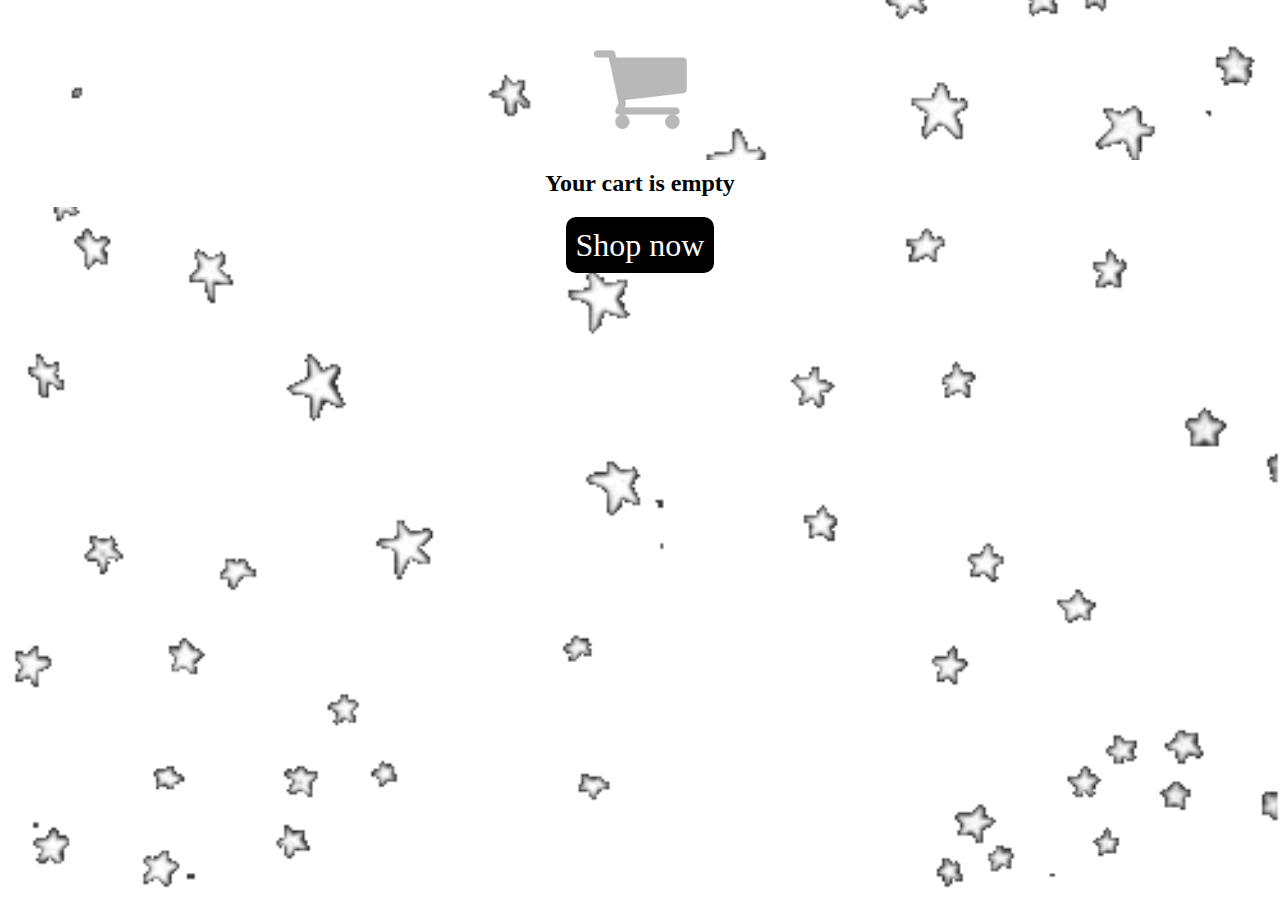
<file: Assignment1_S10242805/Cart.html>
<link href="Cart.css" rel="stylesheet" type="text/css" />
<body>
    <div>
        <img class = "Cart" width="100" height="100" src="Images/MainCart.png"> 
        <h2 class ="cart_text">Your cart is empty</h2>
        <div class ="shop">
            <a class= "cart_button"href="index.html">Shop now</a>
        </div>
    </div>

</body>
</file>
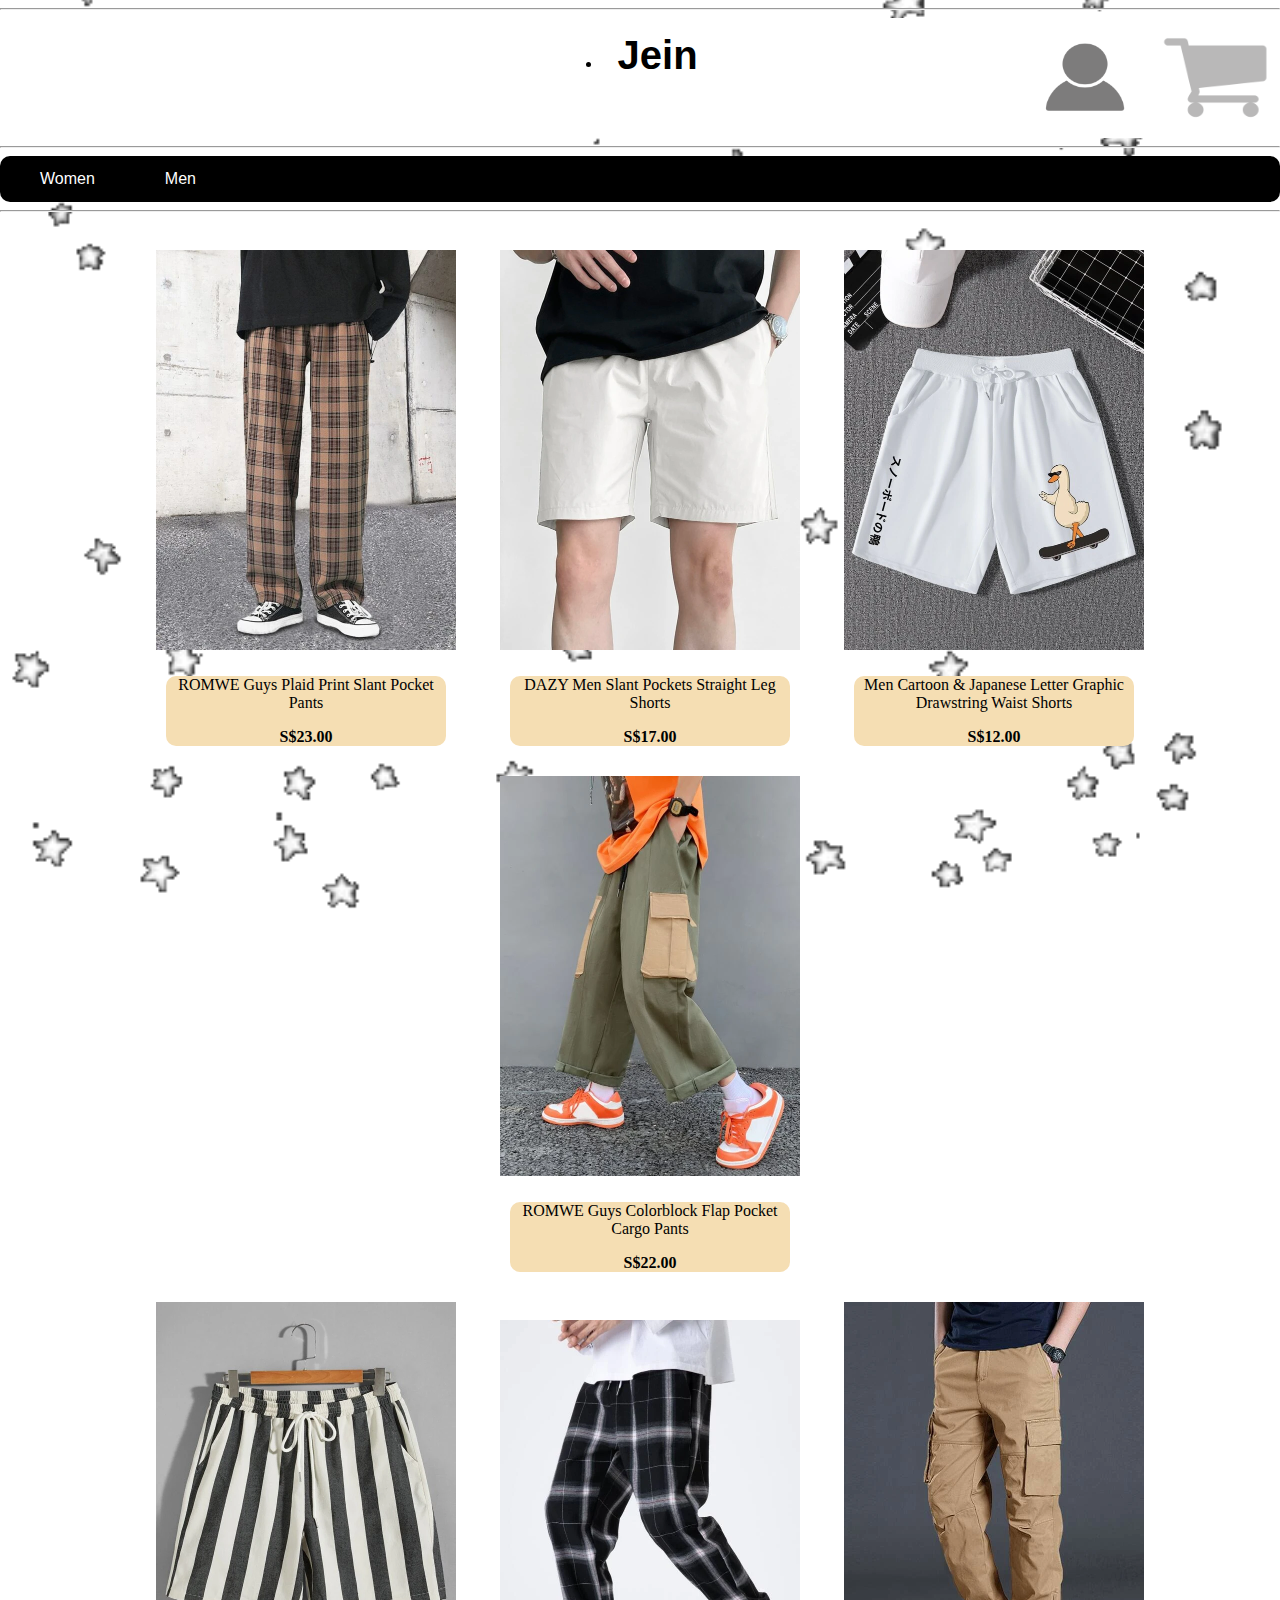
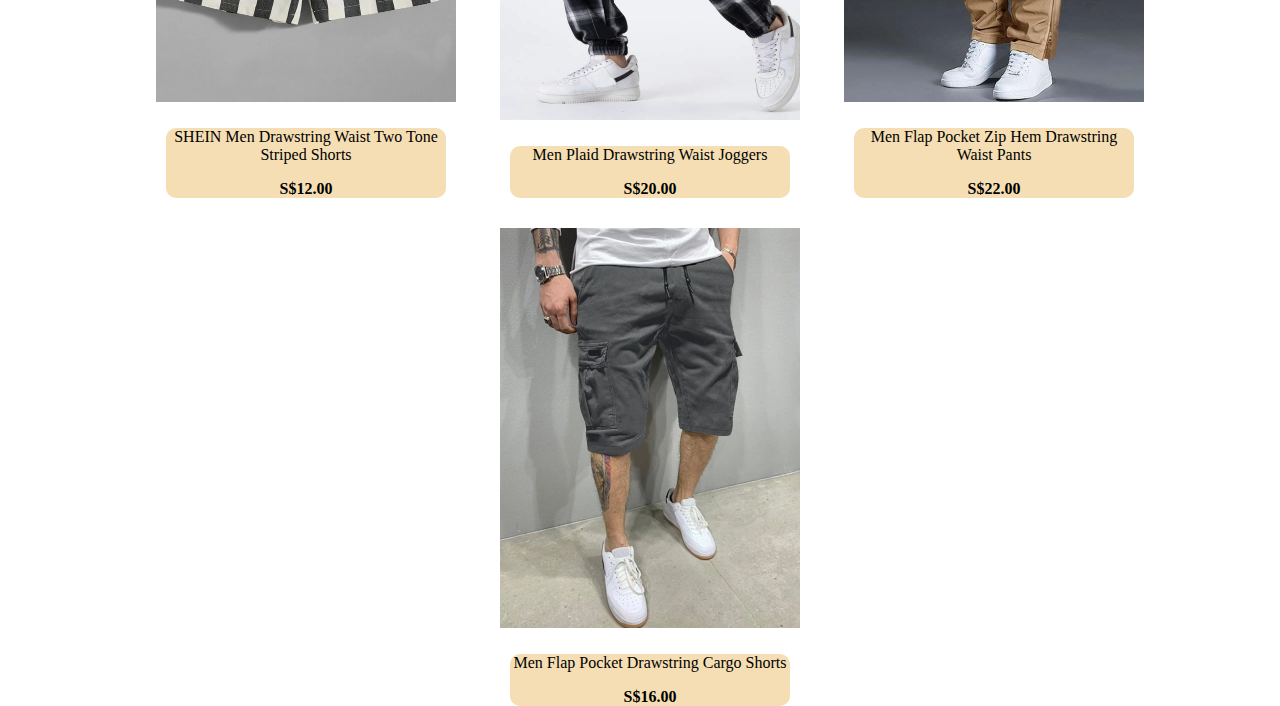
<file: Assignment1_S10242805/Men/Men_Bottom.html>
<!DOCTYPE html>
<html>
<head>
    <link href="../Normalize.css" rel="stylesheet" type="text/css" />
    <link href="../Background.css" rel="stylesheet" type="text/css" />
    <link href="Men.css" rel="stylesheet" type="text/css" />
    <link href="../Navigation/Men_nav.css" rel="stylesheet" type="text/css" />
    <link href="../Navigation/Women_nav.css" rel="stylesheet" type="text/css" />
    
</head>
<body>
<!--top navigation bar-->
<div>
    <hr>
    <div class = "topnavigation_background">
      <div class="jeinWords">
        <li><b class="navigation_bar1" href="#Jein">Jein</b></li>   
      </div>

      <div class="topnavigation_images">
        <img class = "Profile" width="100" height="100" src="../Images/Profile1.jpg">  
        <img class = "Cart" width="100" height="100" src="../Images/MainCart.png"> 
      </div>
    </div>
    <hr>


    <ul class="All_navigation" >
      <div class="women">
        <button class="women_button" onclick="myFunction()">Women</button>
        <div class="women-content" id="myDropdown">
          <a href="../Women/Women_Tops.html">Top</a>
          <a href="../Women/Women_Bottoms.html">Bottom</a>
        </div>
      </div>
      <div class="men">
        <button class="men_button" onclick="myFunction()">Men</button>
        <div class="men-content" id="myDropdown">
          <a href="../Men/Men_Tops.html">Top</a>
          <a href="../Men/Men_Bottom.html">Bottom</a>
        </div>
      </div>
    </ul>
    <hr>
</div>
<!--top navigation bar-->

<!--Images-->
<div>
    <div align="center">
            <div class="container">
                <img src="Men_Images/Men_Bottom1.0.jpg" alt="Avatar" class="image">
                <div class="overlay  overlayOne">
                  <img src="Men_Images/Men_Bottom1.1.jpg" alt="Avatar" class="image">
                  <a class="text" href="https://asia.shein.com/ROMWE-Guys-Plaid-Print-Slant-Pocket-Pants-p-11938530-cat-1978.html?lang=asia">Add to Cart</a>
                </div>
                <div class = "Men_text"> 
                  <p>ROMWE Guys Plaid Print Slant Pocket Pants</p>
                  <b>S$23.00</b>
                </div>
            </div>
  
            <div class="container">
                <img src="Men_Images/Men_Bottom2.0.jpg" alt="Avatar" class="image">
                <div class="overlay overlayTwo">
                    <img src="Men_Images/Men_Bottom2.1.jpg" alt="Avatar" class="image">
                    <a class="text" href="https://sg.shein.com/DAZY-Men-Slant-Pockets-Straight-Leg-Shorts-p-10782797-cat-1976.html?mallCode=1">Add to Cart</a>
                </div>
                <div class = "Men_text">
                  <p>DAZY Men Slant Pockets Straight Leg Shorts</p>
                  <b>S$17.00</b>
              </div>
            </div>
  
            <div class="container">
                <img src="Men_Images/Men_Bottom3.0.jpg" alt="Avatar" class="image">
                <div class="overlay overlayThree">
                    <img src="Men_Images/Men_Bottom3.1.jpg" alt="Avatar" class="image">
                    <a class="text" href="https://asia.shein.com/Men-Cartoon-&-Japanese-Letter-Graphic-Drawstring-Waist-Shorts-p-10690472-cat-1974.html">Add to Cart</a>
                </div>
                <div class = "Men_text">
                  <p>Men Cartoon & Japanese Letter Graphic Drawstring Waist Shorts</p>
                  <b>S$12.00</b>
                </div>
            </div>
  
              <div class="container">
                <img src="Men_Images/Men_Bottom4.0.jpg" alt="Avatar" class="image">
                <div class="overlay overlayFour">
                    <img src="Men_Images/Men_Bottom4.1.jpg" alt="Avatar" class="image">
                    <a class="text" href="https://sg.shein.com/ROMWE-Guys-Colorblock-Flap-Pocket-Cargo-Pants-p-12145015-cat-1978.html?src_identifier=fc%3DMen%60sc%3DBOTTOMS%60tc%3D0%60oc%3D0%60ps%3Dtab04navbar06%60jc%3Dreal_2045&src_module=topcat&src_tab_page_id=page_real_class1670093795269&mallCode=1&scici=navbar_MenHomePage~~tab04navbar06~~6~~real_2045~~~~0">Add to Cart</a>
                </div>
                <div class = "Men_text">
                  <p>ROMWE Guys Colorblock Flap Pocket Cargo Pants </p>
                  <b>S$22.00</b>
                </div>
              </div>
    </div>
  </div>
  <div>
    <div align="center" >
      <div>
        <div class="container">
          <img src="Men_Images/Men_Bottom5.0.jpg" alt="Avatar" class="image">
          <div class="overlay  overlayOne">
            <img src="Men_Images/Men_Bottom5.1.jpg" alt="Avatar" class="image">
            <a class="text" href="https://sg.shein.com/Men-Drawstring-Waist-Two-Tone-Striped-Shorts-p-2468712-cat-1976.html">Add to Cart</a>
          </div>
          <div class = "Men_text">
            <p>SHEIN Men Drawstring Waist Two Tone Striped Shorts</p>
            <b>S$12.00</b>
          </div>
        </div>
        <div class="container">
          <img src="Men_Images/Men_Bottom6.0.jpg" alt="Avatar" class="image">
          <div class="overlay  overlayTwo">
            <img src="Men_Images/Men_Bottom6.1.jpg" alt="Avatar" class="image">
            <a class="text" href="https://sg.shein.com/Men-Plaid-Drawstring-Waist-Joggers-p-3486198-cat-1978.html?src_identifier=fc%3DMen%60sc%3DBOTTOMS%60tc%3D0%60oc%3D0%60ps%3Dtab04navbar06%60jc%3Dreal_2045&src_module=topcat&src_tab_page_id=page_real_class1670093795269&mallCode=1&scici=navbar_MenHomePage~~tab04navbar06~~6~~real_2045~~~~0">Add to Cart</a>
          </div>
          <div class = "Men_text">
            <p>Men Plaid Drawstring Waist Joggers</p>
            <b>S$20.00</b>
          </div>
        </div>
        <div class="container">
          <img src="Men_Images/Men_Bottom7.0.jpg" alt="Avatar" class="image">
          <div class="overlay  overlayThree">
            <img src="Men_Images/Men_Bottom7.1.jpg" alt="Avatar" class="image">
            <a class="text" href="https://sg.shein.com/Men-Flap-Pocket-Zip-Hem-Drawstring-Waist-Pants-p-10722700-cat-1978.html?lang=en&ref=www&rep=dir&ret=sg">Add to Cart</a>
          </div>
          <div class = "Men_text">
            <p>Men Flap Pocket Zip Hem Drawstring Waist Pants</p>
            <b>S$22.00</b>
          </div>
        </div>
        <div class="container">
          <img src="Men_Images/Men_Bottom8.0.jpg" alt="Avatar" class="image">
          <div class="overlay overlayFour">
            <img src="Men_Images/Men_Bottom8.1.jpg" alt="Avatar" class="image">
            <a class="text" href="https://sg.shein.com/Men-Flap-Pockets-Drawstring-Cargo-Shorts-p-4261456-cat-1976.html?main_attr=27_112&mallCode=1">Add to Cart</a>
          </div>
          <div class = "Men_text">
            <p>Men Flap Pocket Drawstring Cargo Shorts</p>
            <b>S$16.00</b>
          </div>
        </div>
      </div>
    </div>
  </div>
<!--Images-->

</body>
</html>
</file>
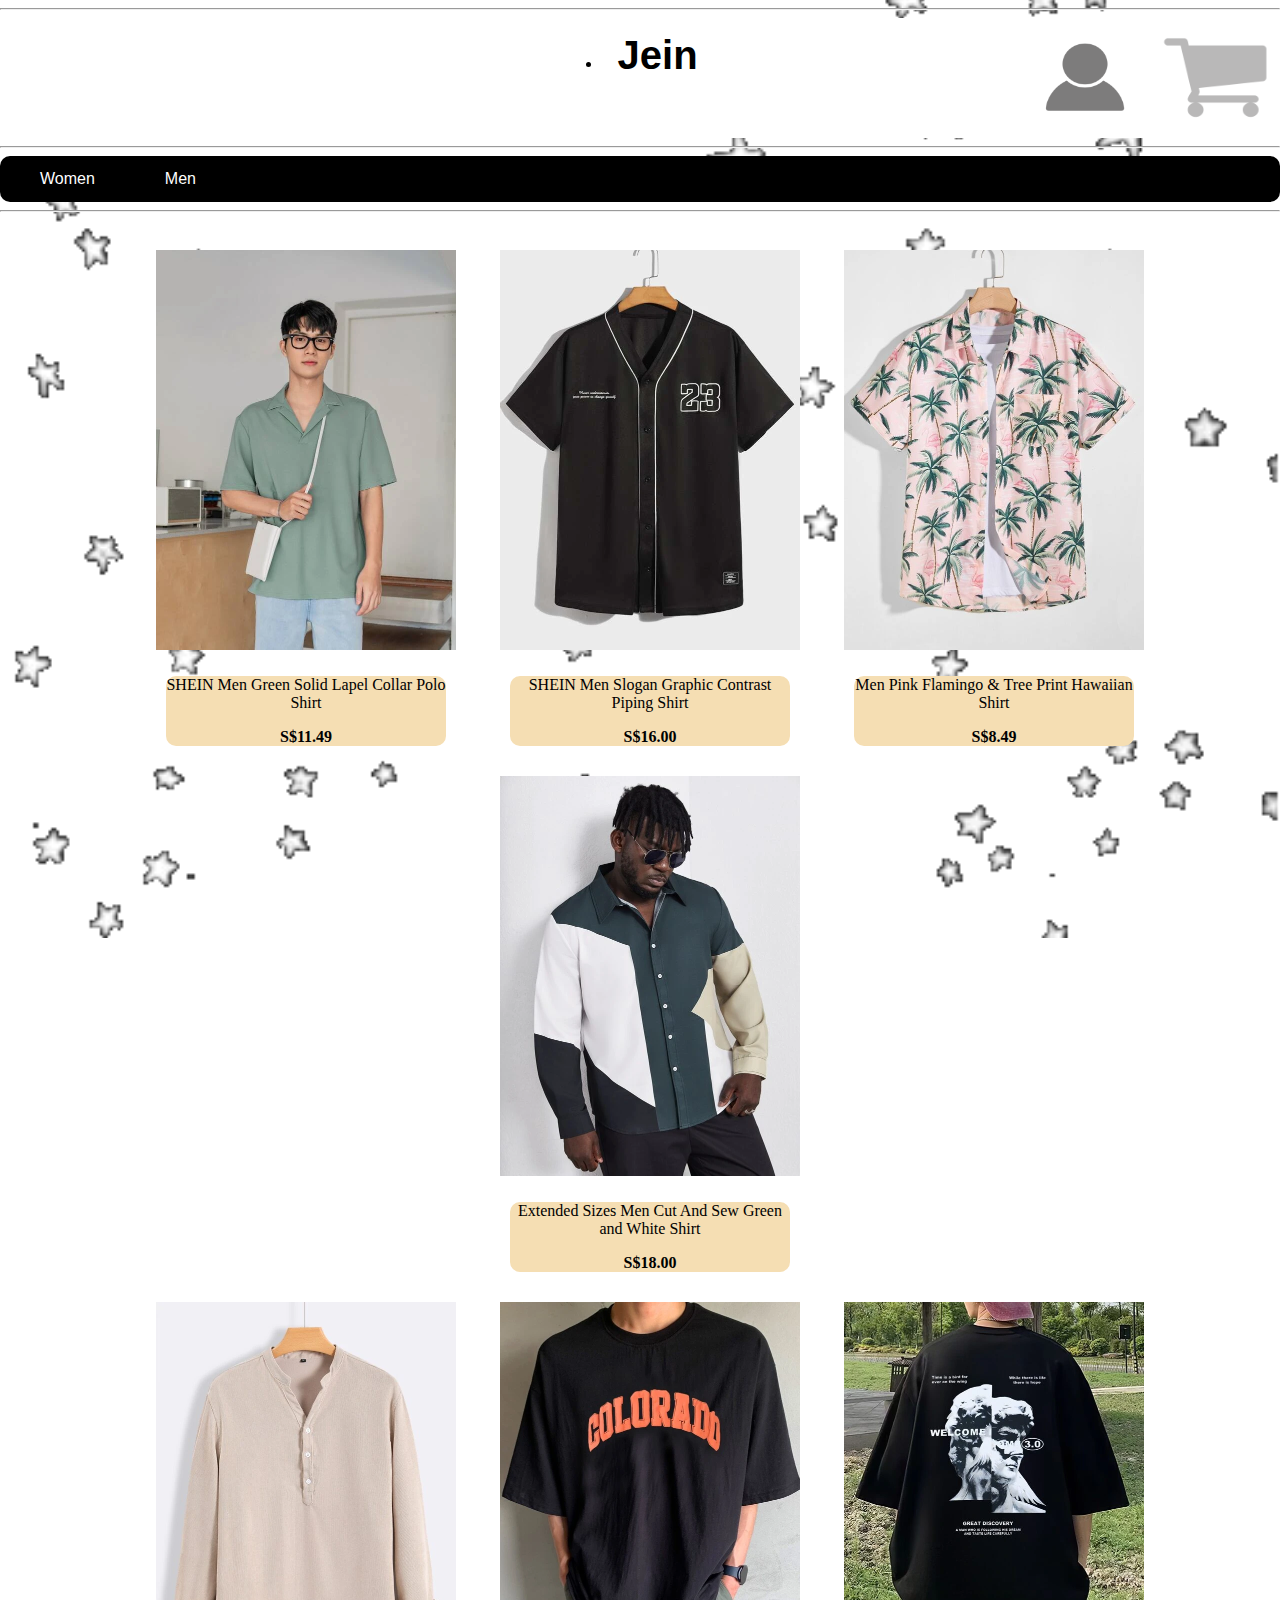
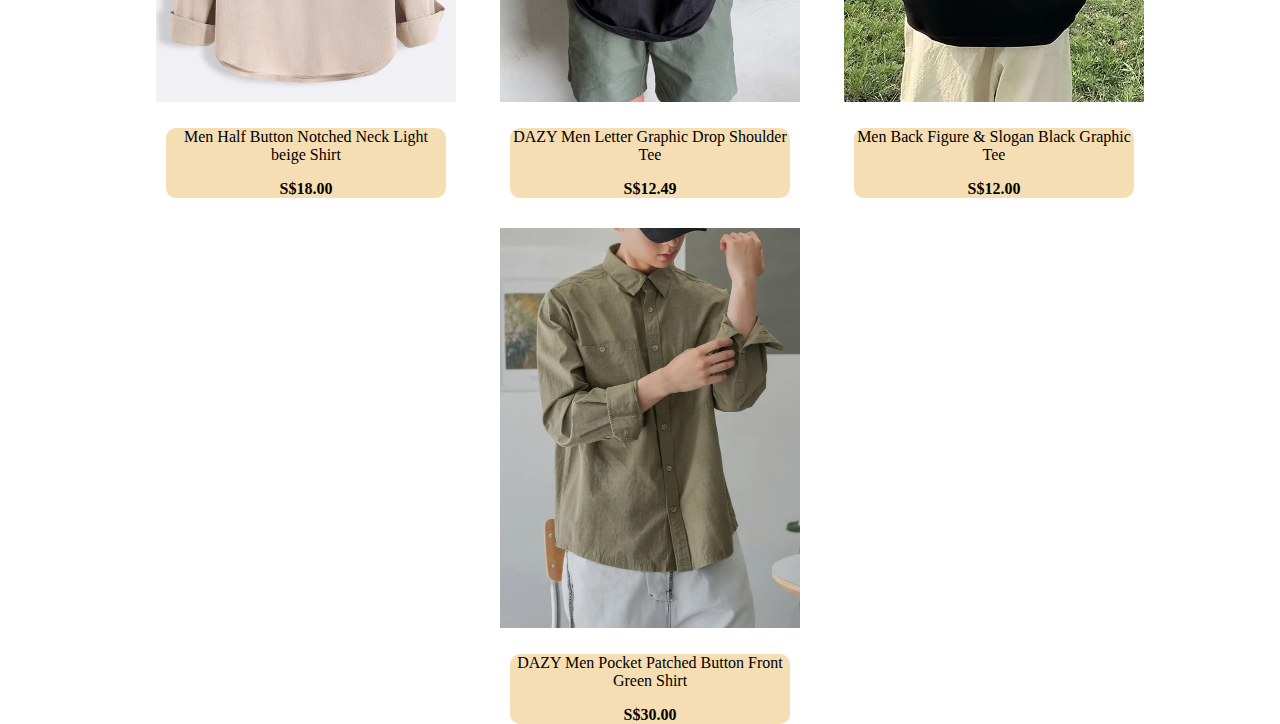
<file: Assignment1_S10242805/Men/Men_Tops.html>
<!DOCTYPE html>
<html>
<head>
    <link href="../Normalize.css" rel="stylesheet" type="text/css" />
    <link href="../Background.css" rel="stylesheet" type="text/css" />
    <link href="Men.css" rel="stylesheet" type="text/css" />
    <link href="../Navigation/Men_nav.css" rel="stylesheet" type="text/css" />
    <link href="../Navigation/Women_nav.css" rel="stylesheet" type="text/css" />
    

</head>
<body>
<!--top navigation bar-->
    <div>
        <hr>
        <div class = "topnavigation_background">
          <div class="jeinWords">
            <li><b class="navigation_bar1" href="#Jein">Jein</b></li>   
          </div>
    
          <div class="topnavigation_images">
            <img class = "Profile" width="100" height="100" src="../Images/Profile1.jpg">  
            <img class = "Cart" width="100" height="100" src="../Images/MainCart.png"> 
          </div>
        </div>
        <hr>
    
    
        <ul class="All_navigation" >
          <div class="women">
            <button class="women_button" onclick="myFunction()">Women</button>
            <div class="women-content" id="myDropdown">
              <a href="../Women/Women_Tops.html">Top</a>
              <a href="../Women/Women_Bottoms.html">Bottom</a>
            </div>
          </div>
          <div class="men">
            <button class="men_button" onclick="myFunction()">Men</button>
            <div class="men-content" id="myDropdown">
              <a href="../Men/Men_Tops.html">Top</a>
              <a href="../Men/Men_Bottom.html">Bottom</a>
            </div>
          </div>
        </ul>
        <hr>
    </div>
<!--top navigation bar-->

<!--Images-->
<div>
    <div align="center">
            <div class="container">
                <img src="Men_Images/Men_Top1.0.jpg" alt="Avatar" class="image">
                <div class="overlay  overlayOne">
                  <img src="Men_Images/Men_Top1.1.jpg" alt="Avatar" class="image">
                  <a class="text" href="https://sg.shein.com/SHEIN-Men-Solid-Lapel-Collar-Polo-Shirt-p-10127852-cat-1981.html?src_identifier=fc%3DMen%60sc%3DTOPS%60tc%3D0%60oc%3D0%60ps%3Dtab04navbar05%60jc%3Dreal_1970&src_module=topcat&src_tab_page_id=page_real_class1670063388594&mallCode=1&scici=navbar_MenHomePage~~tab04navbar05~~5~~real_1970~~~~0">Add to Cart</a>
                  <a class="popup" href="Men/Men_Top1.html">...</a>
                </div>
                <div class = "Men_text">
                  <p>SHEIN Men Green Solid Lapel Collar Polo Shirt</p>
                  <b>S$11.49</b>
                </div>
            </div>
  
            <div class="container">
                <img src="Men_Images/Men_Top2.0.jpg" alt="Avatar" class="image">
                <div class="overlay overlayTwo">
                    <img src="Men_Images/Men_Top2.1.jpg" alt="Avatar" class="image">
                    <a class="text" href="https://sg.shein.com/SHEIN-Men-Slogan-Graphic-Contrast-Piping-Shirt-p-10272930-cat-1979.html?src_identifier=fc%3DMen%60sc%3DTOPS%60tc%3D0%60oc%3D0%60ps%3Dtab04navbar05%60jc%3Dreal_1970&src_module=topcat&src_tab_page_id=page_real_class1670063388594&mallCode=1&scici=navbar_MenHomePage~~tab04navbar05~~5~~real_1970~~~~0">Add to Cart</a>
                </div>
                <div class = "Men_text">
                  <p>SHEIN Men Slogan Graphic Contrast Piping Shirt</p>
                  <b>S$16.00</b>
              </div>
            </div>
  
            <div class="container">
                <img src="Men_Images/Men_Top3.0.jpg" alt="Avatar" class="image">
                <div class="overlay overlayThree">
                    <img src="Men_Images/Men_Top3.1.jpg" alt="Avatar" class="image">
                    <a class="text" href="https://sg.shein.com/Men-Flamingo-Tree-Print-Hawaiian-Shirt-p-2322069-cat-1979.html?src_identifier=fc%3DMen%60sc%3DTOPS%60tc%3D0%60oc%3D0%60ps%3Dtab04navbar05%60jc%3Dreal_1970&src_module=topcat&src_tab_page_id=page_real_class1670063388594&mallCode=1&scici=navbar_MenHomePage~~tab04navbar05~~5~~real_1970~~~~0">Add to Cart</a>
                </div>
                <div class = "Men_text">
                  <p>Men Pink Flamingo & Tree Print Hawaiian Shirt    </p>
                  <b>S$8.49</b>
                </div>
            </div>
  
              <div class="container">
                <img src="Men_Images/Men_Top4.0.jpg" alt="Avatar" class="image">
                <div class="overlay overlayFour">
                    <img src="Men_Images/Men_Top4.1.jpg" alt="Avatar" class="image">
                    <a class="text" href="https://sg.shein.com/Extended-Sizes-Men-Cut-And-Sew-Shirt-p-12073568-cat-1979.html?src_identifier=fc%3DMen%60sc%3DTOPS%60tc%3D0%60oc%3D0%60ps%3Dtab04navbar05%60jc%3Dreal_1970&src_module=topcat&src_tab_page_id=page_real_class1670063388594&mallCode=1&scici=navbar_MenHomePage~~tab04navbar05~~5~~real_1970~~~~0">Add to Cart</a>
                </div>
                <div class = "Men_text">
                  <p>Extended Sizes Men Cut And Sew Green and White Shirt </p>
                  <b>S$18.00</b>
                </div>
              </div>
    </div>
  </div>
  <div>
    <div align="center" >
      <div>
        <div class="container">
          <img src="Men_Images/Men_Top5.0.jpg" alt="Avatar" class="image">
          <div class="overlay  overlayOne">
            <img src="Men_Images/Men_Top5.1.jpg" alt="Avatar" class="image">
            <a class="text" href="https://sg.shein.com/Men-Half-Button-Notched-Neck-Shirt-p-12008483-cat-1979.html?src_identifier=fc%3DMen%60sc%3DTOPS%60tc%3D0%60oc%3D0%60ps%3Dtab04navbar05%60jc%3Dreal_1970&src_module=topcat&src_tab_page_id=page_real_class1670063388594&mallCode=1&scici=navbar_MenHomePage~~tab04navbar05~~5~~real_1970~~~~0">Add to Cart</a>
          </div>
          <div class = "Men_text">
            <p>Men Half Button Notched Neck Light beige Shirt</p>
            <b>S$18.00</b>
          </div>
        </div>
        <div class="container">
          <img src="Men_Images/Men_Top6.0.jpg" alt="Avatar" class="image">
          <div class="overlay  overlayTwo">
            <img src="Men_Images/Men_Top6.1.jpg" alt="Avatar" class="image">
            <a class="text" href="https://sg.shein.com/DAZY-Men-Letter-Graphic-Drop-Shoulder-Tee-p-11032093-cat-1980.html?src_identifier=fc%3DMen%60sc%3DTOPS%60tc%3D0%60oc%3D0%60ps%3Dtab04navbar05%60jc%3Dreal_1970&src_module=topcat&src_tab_page_id=page_real_class1670063388594&mallCode=1&scici=navbar_MenHomePage~~tab04navbar05~~5~~real_1970~~~~0">Add to Cart</a>
          </div>
          <div class = "Men_text">
            <p>DAZY Men Letter Graphic Drop Shoulder Tee</p>
            <b>S$12.49</b>
          </div>
        </div>
        <div class="container">
          <img src="Men_Images/Men_Top7.0.jpg" alt="Avatar" class="image">
          <div class="overlay  overlayThree">
            <img src="Men_Images/Men_Top7.1.jpg" alt="Avatar" class="image">
            <a class="text" href="https://sg.shein.com/Men-Figure-Slogan-Graphic-Tee-p-11742495-cat-1980.html?mallCode=1">Add to Cart</a>
          </div>
          <div class = "Men_text">
            <p>Men Back Figure & Slogan Black Graphic Tee</p>
            <b>S$12.00</b>
          </div>
        </div>
        <div class="container">
          <img src="Men_Images/Men_Top8.0.jpg" alt="Avatar" class="image">
          <div class="overlay overlayFour">
            <img src="Men_Images/Men_Top8.1.jpg" alt="Avatar" class="image">
            <a class="text" href="https://sg.shein.com/DAZY-Men-Pocket-Patched-Button-Front-Shirt-p-11379839-cat-1979.html?src_identifier=fc%3DMen%60sc%3DTOPS%60tc%3D0%60oc%3D0%60ps%3Dtab04navbar05%60jc%3Dreal_1970&src_module=topcat&src_tab_page_id=page_real_class1670063388594&mallCode=1&scici=navbar_MenHomePage~~tab04navbar05~~5~~real_1970~~~~0">Add to Cart</a>
          </div>
          <div class = "Men_text">
            <p>DAZY Men Pocket Patched Button Front Green Shirt</p>
            <b>S$30.00</b>
          </div>
        </div>
      </div>
    </div>
  </div>
<!--Images-->



</body>
</html>
</file>
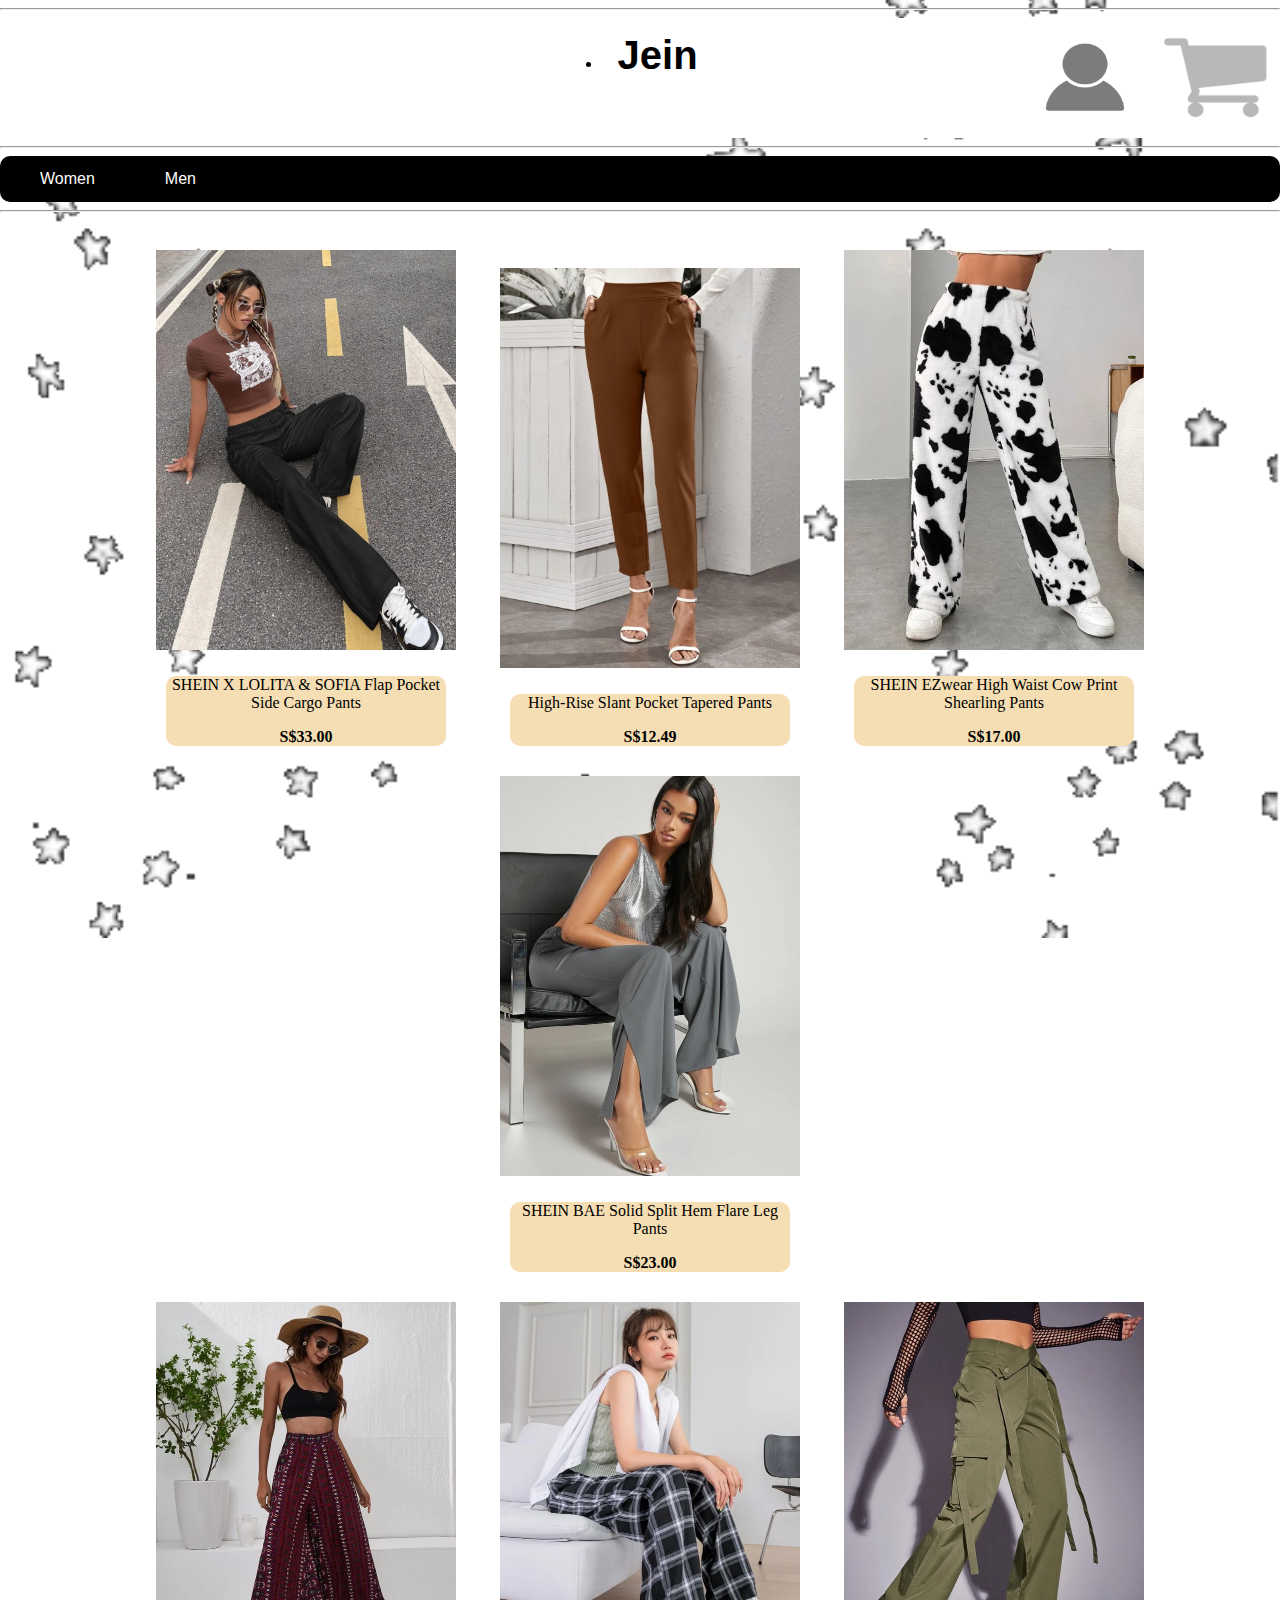
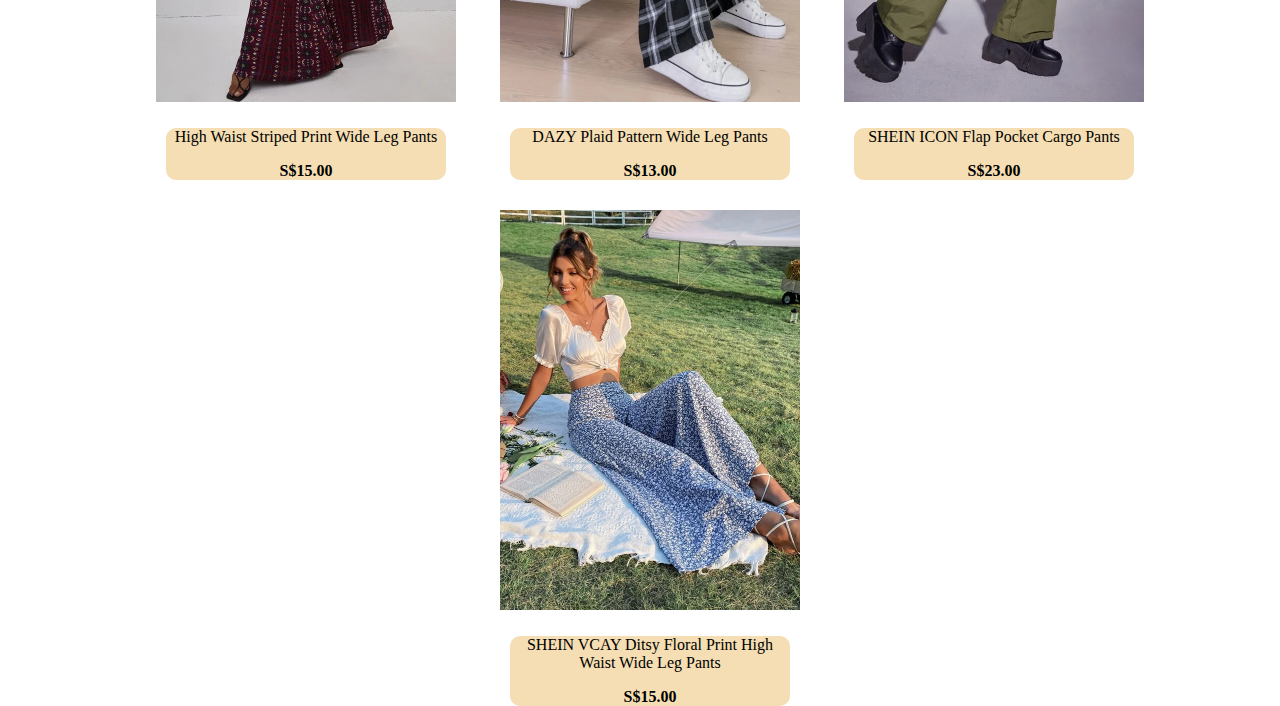
<file: Assignment1_S10242805/Women/Women_Bottoms.html>
<!DOCTYPE html>
<html>
<head>
    <link href="../Normalize.css" rel="stylesheet" type="text/css" />
    <link href="../Background.css" rel="stylesheet" type="text/css" />
    <link href="Women.css" rel="stylesheet" type="text/css" />
    <link href="../Navigation/Men_nav.css" rel="stylesheet" type="text/css" />
    <link href="../Navigation/Women_nav.css" rel="stylesheet" type="text/css" />
</head>
<body>
<!--top navigation bar-->
<div>
    <hr>
    <div class = "topnavigation_background">
      <div class="jeinWords">
        <li><b class="navigation_bar1" href="#Jein">Jein</b></li>   
      </div>

      <div class="topnavigation_images">
        <img class = "Profile" width="100" height="100" src="../Images/Profile1.jpg">  
        <img class = "Cart" width="100" height="100" src="../Images/MainCart.png"> 
      </div>
    </div>
    <hr>


    <ul class="All_navigation" >
      <div class="women">
        <button class="women_button" onclick="myFunction()">Women</button>
        <div class="women-content" id="myDropdown">
          <a href="../Women/Women_Tops.html">Top</a>
          <a href="../Women/Women_Bottoms.html">Bottom</a>
        </div>
      </div>
      <div class="men">
        <button class="men_button" onclick="myFunction()">Men</button>
        <div class="men-content" id="myDropdown">
          <a href="../Men/Men_Tops.html">Top</a>
          <a href="../Men/Men_Bottom.html">Bottom</a>
        </div>
      </div>
    </ul>
    <hr>
</div>
<!--top navigation bar--> 

<!--Images-->
<div>
    <div align="center" class = "women_align">
            <div class="container">
                <img src="Women_Images/Girl_Bottom1.0.jpg" alt="Avatar" class="image">
                <div class="overlay  overlayOne">
                  <img src="Women_Images/Girl_Bottom1.1.jpg" alt="Avatar" class="image">
                  <a class="text" href="https://sg.shein.com/Flap-Pocket-Side-Cargo-Pants-p-10524496-cat-1740.html">Add to Cart</a>
                </div>
                <div class = "Women_text">
                  <p>SHEIN X LOLITA & SOFIA Flap Pocket Side Cargo Pants</p>
                  <b>S$33.00</b>
                </div>
            </div>
  
            <div class="container">
                <img src="Women_Images/Girl_Bottom2.0.jpg" alt="Avatar" class="image">
                <div class="overlay overlayTwo">
                    <img src="Women_Images/Girl_Bottom2.1.jpg" alt="Avatar" class="image">
                    <a class="text" href="https://sg.shein.com/High-Rise-Slant-Pocket-Tapered-Trousers-p-931191-cat-1740.html">Add to Cart</a>
                </div>
                <div class = "Women_text">
                  <p>High-Rise Slant Pocket Tapered Pants</p>
                  <b>S$12.49</b>
              </div>
            </div>
  
            <div class="container">
                <img src="Women_Images/Girl_Bottom3.0.jpg" alt="Avatar" class="image">
                <div class="overlay overlayThree">
                    <img src="Women_Images/Girl_Bottom3.1.jpg" alt="Avatar" class="image">
                    <a class="text" href="https://sg.shein.com/High-Waist-Cow-Print-Shearling-Pants-p-11543781-cat-1740.html">Add to Cart</a>
                </div>
                <div class = "Women_text">
                  <p>SHEIN EZwear High Waist Cow Print Shearling Pants </p>
                  <b>S$17.00</b>
                </div>
            </div>
  
              <div class="container">
                <img src="Women_Images/Girl_Bottom4.0.jpg" alt="Avatar" class="image">
                <div class="overlay overlayFour">
                    <img src="Women_Images/Girl_Bottom4.1.jpg" alt="Avatar" class="image">
                    <a class="text" href="https://sg.shein.com/Solid-Split-Hem-Flare-Leg-Pants-p-11846230-cat-1740.html">Add to Cart</a>
                </div>
                <div class = "Women_text">
                  <p>SHEIN BAE Solid Split Hem Flare Leg Pants</p>
                  <b>S$23.00</b>
                </div>
              </div>
    </div>
  </div>
  <div>
    <div align="center">
      <div>
        <div class="container">
          <img src="Women_Images/Girl_Bottom5.0.jpg" alt="Avatar" class="image">
          <div class="overlay  overlayOne">
            <img src="Women_Images/Girl_Bottom5.1.jpg" alt="Avatar" class="image">
            <a class="text" href="https://sg.shein.com/High-Waist-Striped-Print-Wide-Leg-Pants-p-2544411-cat-1740.html">Add to Cart</a>
          </div>
          <div class = "Women_text">
            <p>High Waist Striped Print Wide Leg Pants</p>
            <b>S$15.00</b>
          </div>
        </div>
        <div class="container">
          <img src="Women_Images/Girl_Bottom6.0.jpg" alt="Avatar" class="image">
          <div class="overlay  overlayTwo">
            <img src="Women_Images/Girl_Bottom6.1.jpg" alt="Avatar" class="image">
            <a class="text" href="https://sg.shein.com/DAZY-Plaid-Pattern-Wide-Leg-Trousers-p-3008811-cat-1740.html">Add to Cart</a>
          </div>
          <div class = "Women_text">
            <p>DAZY Plaid Pattern Wide Leg Pants</p>
            <b>S$13.00</b>
          </div>
        </div>
        <div class="container">
          <img src="Women_Images/Girl_Bottom7.0.jpg" alt="Avatar" class="image">
          <div class="overlay  overlayThree">
            <img src="Women_Images/Girl_Bottom7.1.jpg" alt="Avatar" class="image">
            <a class="text" href="https://sg.shein.com/Flap-Pocket-Cargo-Pants-p-11973942-cat-1740.html?src_identifier=fc%3DWomen%60sc%3DCLOTHING%60tc%3D0%60oc%3D0%60ps%3Dtab01navbar04%60jc%3Dreal_2030&src_module=topcat&src_tab_page_id=page_activity_factory1670095949265&mallCode=1&scici=navbar_WomenHomePage~~tab01navbar04~~4~~real_2030~~~~0">Add to Cart</a>
          </div>
          <div class = "Women_text">
            <p>SHEIN ICON Flap Pocket Cargo Pants</p>
            <b>S$23.00</b>
          </div>
        </div>
        <div class="container">
          <img src="Women_Images/Girl_Bottom8.0.jpg" alt="Avatar" class="image">
          <div class="overlay  overlayFour">
            <img src="Women_Images/Girl_Bottom8.1.jpg" alt="Avatar" class="image">
            <a class="text" href="https://sg.shein.com/Ditsy-Floral-Print-High-Waist-Wide-Leg-Pants-p-8893777-cat-1740.html?lang=asia">Add to Cart</a>
          </div>
          <div class = "Women_text">
            <p>SHEIN VCAY Ditsy Floral Print High Waist Wide Leg Pants</p>
            <b>S$15.00</b>
          </div>
        </div>
      </div>
    </div>
  </div>
  
<!--Images-->
</body>
</html>
</file>
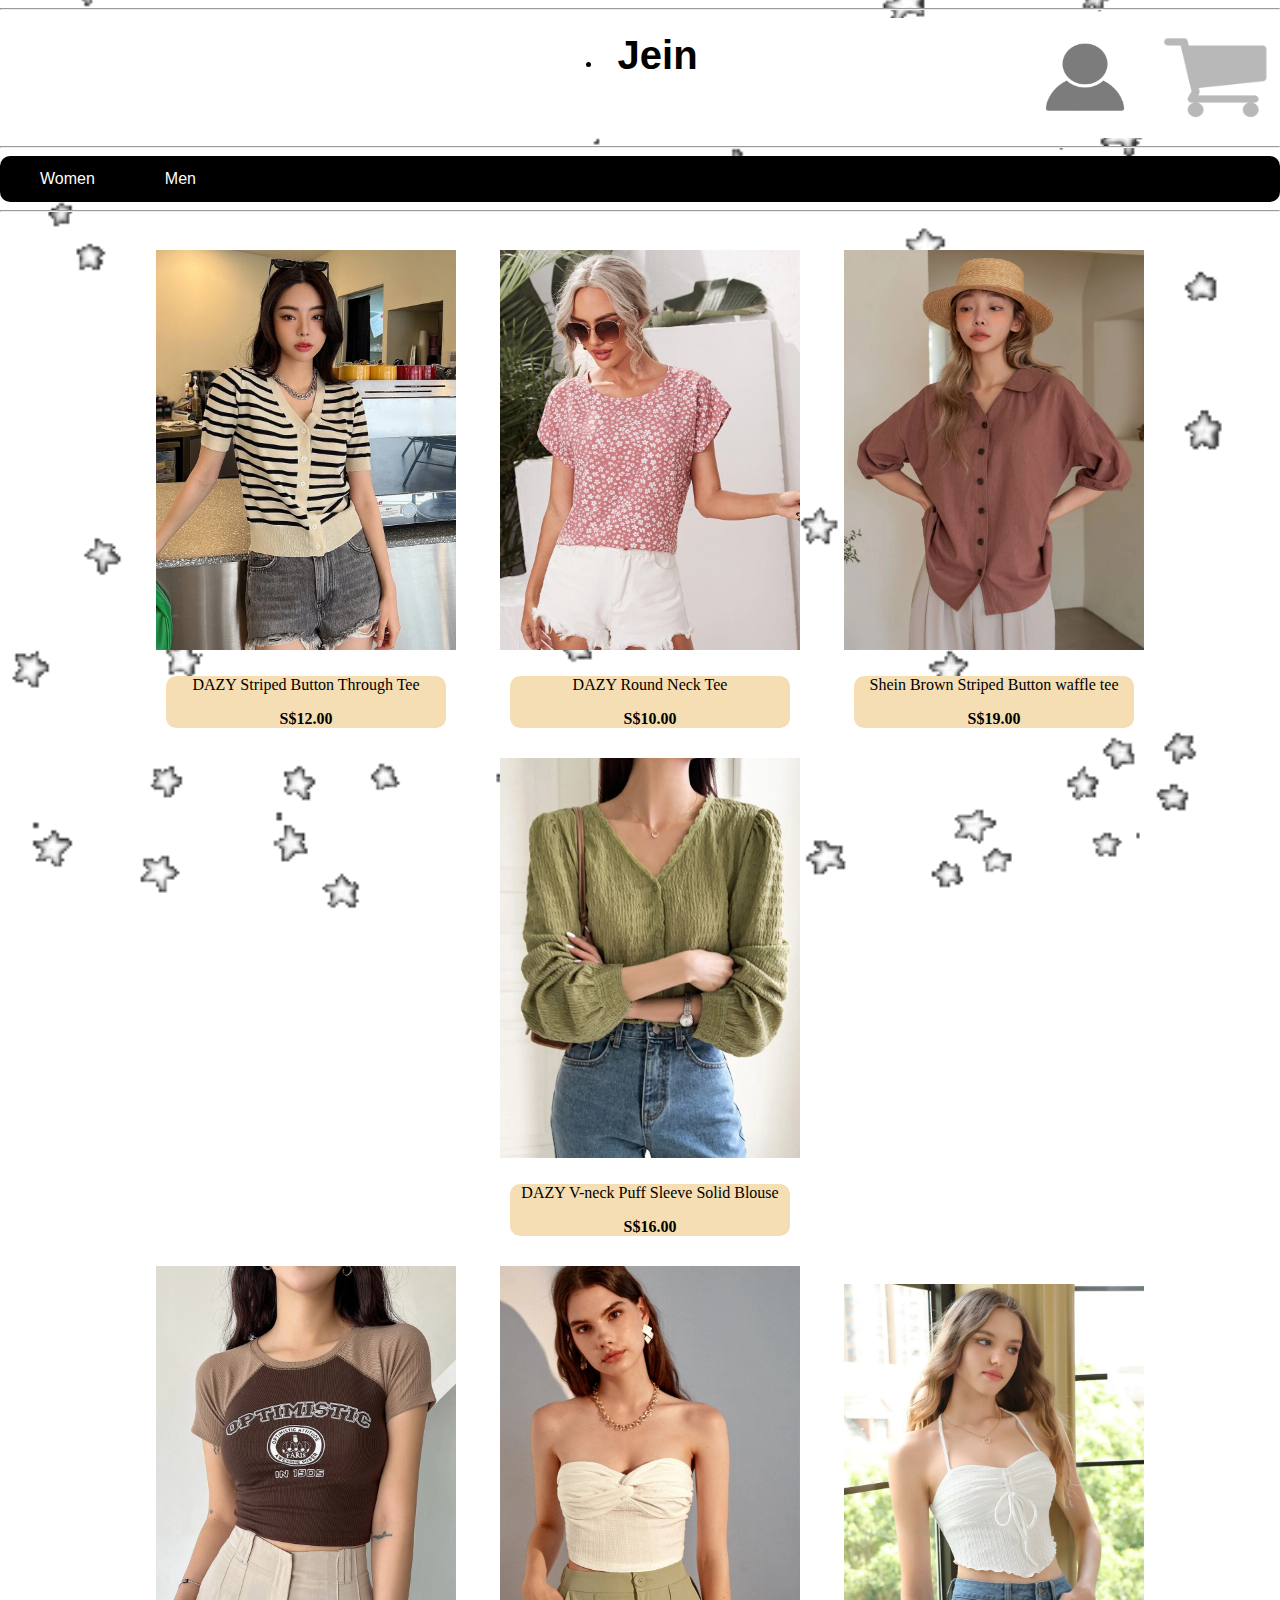
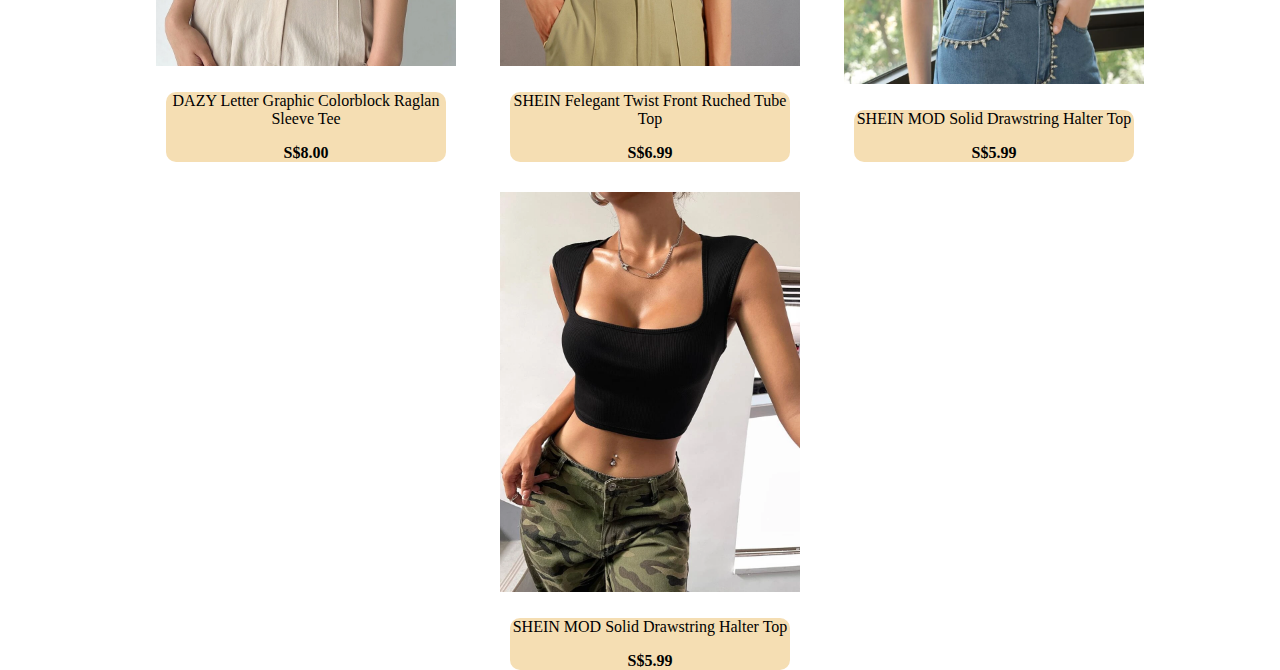
<file: Assignment1_S10242805/Women/Women_Tops.html>
<!DOCTYPE html>
<html>

<head>
    <link href="../Normalize.css" rel="stylesheet" type="text/css" />
    <link href="../Background.css" rel="stylesheet" type="text/css" />
    <link href="Women.css" rel="stylesheet" type="text/css" />
    <link href="../Navigation/Men_nav.css" rel="stylesheet" type="text/css" />
    <link href="../Navigation/Women_nav.css" rel="stylesheet" type="text/css" />
</head>

<body>
<!--top navigation bar-->
<div>
    <hr>
    <div class = "topnavigation_background">
      <div class="jeinWords">
        <li><b class="navigation_bar1" href="#Jein">Jein</b></li>   
      </div>

      <div class="topnavigation_images">
        <img class = "Profile" width="100" height="100" src="../Images/Profile1.jpg">  
        <img class = "Cart" width="100" height="100" src="../Images/MainCart.png"> 
      </div>
    </div>
    <hr>


    <ul class="All_navigation" >
      <div class="women">
        <button class="women_button" onclick="myFunction()">Women</button>
        <div class="women-content" id="myDropdown">
          <a href="../Women/Women_Tops.html">Top</a>
          <a href="../Women/Women_Bottoms.html">Bottom</a>
        </div>
      </div>
      <div class="men">
        <button class="men_button" onclick="myFunction()">Men</button>
        <div class="men-content" id="myDropdown">
          <a href="../Men/Men_Tops.html">Top</a>
          <a href="../Men/Men_Bottom.html">Bottom</a>
        </div>
      </div>
    </ul>
    <hr>
</div>
<!--top navigation bar-->

<!--Images-->
<div>
  <div align="center" class = "women_align">
          <div class="container">
              <img src="Women_Images/Girl_Top1.0.jpg" alt="Avatar" class="image">
              <div class="overlay  overlayOne">
                <img src="Women_Images/Girl_Top1.1.jpg" alt="Avatar" class="image">
                <a class="text" href="https://sg.shein.com/DAZY-Striped-Button-Through-Tee-p-9945219-cat-1738.html">Add to Cart</a>
              </div>
              <div class = "Women_text">
                <p>DAZY Striped Button Through Tee</p>
                <b>S$12.00</b>
              </div>
          </div>

          <div class="container">
              <img src="Women_Images/Girl_Top2.0.jpg" alt="Avatar" class="image">
              <div class="overlay overlayTwo">
                  <img src="Women_Images/Girl_Top2.1.jpg" alt="Avatar" class="image">
                  <a class="text" href="https://sg.shein.com/SHEIN-Batwing-Sleeve-Ditsy-Floral-Top-p-2564854-cat-1733.html?src_identifier=fc%3DWomen%60sc%3DTOPS%60tc%3D0%60oc%3D0%60ps%3Dtab01navbar06%60jc%3Dreal_1766&src_module=topcat&src_tab_page_id=page_home1670094978513&mallCode=1&scici=navbar_WomenHomePage~~tab01navbar06~~6~~real_1766~~~~0">Add to Cart</a>
              </div>
              <div class = "Women_text">
                <p>DAZY Round Neck Tee</p>
                <b>S$10.00</b>
            </div>
          </div>

          <div class="container">
              <img src="Women_Images/Girl_Top3.0.jpg" alt="Avatar" class="image">
              <div class="overlay overlayThree">
                  <img src="Women_Images/Girl_Top3.1.jpg" alt="Avatar" class="image">
                  <a class="text" href="https://sg.shein.com/DAZY-Solid-Button-Front-Shirt-p-10877336-cat-1733.html?src_identifier=fc%3DWomen%60sc%3DTOPS%60tc%3D0%60oc%3D0%60ps%3Dtab01navbar06%60jc%3Dreal_1766&src_module=topcat&src_tab_page_id=page_home1670094978513&mallCode=1&scici=navbar_WomenHomePage~~tab01navbar06~~6~~real_1766~~~~0">Add to Cart</a>
              </div>
              <div class = "Women_text">
                <p>Shein Brown Striped Button waffle tee </p>
                <b>S$19.00</b>
              </div>
          </div>

            <div class="container">
              <img src="Women_Images/Girl_Top4.0.jpg" alt="Avatar" class="image">
              <div class="overlay overlayThree">
                  <img src="Women_Images/Girl_Top4.1.jpg" alt="Avatar" class="image">
                  <a class="text" href="https://sg.shein.com/DAZY-V-neck-Puff-Sleeve-Solid-Blouse-p-10903952-cat-1733.html">Add to Cart</a>
              </div>
              <div class = "Women_text">
                <p>DAZY V-neck Puff Sleeve Solid Blouse </p>
                <b>S$16.00</b>
              </div>
            </div>
  </div>
</div>
<div>
  <div align="center" class = "women_align">
    <div>
      <div class="container">
        <img src="Women_Images/Girl_Top5.0.jpg" alt="Avatar" class="image">
        <div class="overlay  overlayOne">
          <img src="Women_Images/Girl_Top5.1.jpg" alt="Avatar" class="image">
          <a class="text" href="https://sg.shein.com/DAZY-Letter-Graphic-Colorblock-Raglan-Sleeve-Tee-p-11918624-cat-1738.html?src_identifier=fc%3DWomen%60sc%3DTOPS%60tc%3D0%60oc%3D0%60ps%3Dtab01navbar06%60jc%3Dreal_1766&src_module=topcat&src_tab_page_id=page_home1670094978513&mallCode=1&scici=navbar_WomenHomePage~~tab01navbar06~~6~~real_1766~~~~0">Add to Cart</a>
        </div>
        <div class = "Women_text">
          <p>DAZY Letter Graphic Colorblock Raglan Sleeve Tee</p>
          <b>S$8.00</b>
        </div>
      </div>
      <div class="container">
        <img src="Women_Images/Girl_Top6.0.jpg" alt="Avatar" class="image">
        <div class="overlay  overlayOne">
          <img src="Women_Images/Girl_Top6.1.jpg" alt="Avatar" class="image">
          <a class="text" href="https://sg.shein.com/SHEIN-Felegant-Twist-Front-Ruched-Tube-Top-p-11125273-cat-2223.html?src_identifier=fc%3DWomen%60sc%3DTOPS%60tc%3D0%60oc%3D0%60ps%3Dtab01navbar06%60jc%3Dreal_1766&src_module=topcat&src_tab_page_id=page_home1670094978513&mallCode=1&scici=navbar_WomenHomePage~~tab01navbar06~~6~~real_1766~~~~0">Add to Cart</a>
        </div>
        <div class = "Women_text">
          <p>SHEIN Felegant Twist Front Ruched Tube Top</p>
          <b>S$6.99</b>
        </div>
      </div>
      <div class="container">
        <img src="Women_Images/Girl_Top7.0.jpg" alt="Avatar" class="image">
        <div class="overlay  overlayOne">
          <img src="Women_Images/Girl_Top7.1.jpg" alt="Avatar" class="image">
          <a class="text" href="https://sg.shein.com/Solid-Drawstring-Halter-Top-p-11193997-cat-1779.html">Add to Cart</a>
        </div>
        <div class = "Women_text">
          <p>SHEIN MOD Solid Drawstring Halter Top</p>
          <b>S$5.99</b>
        </div>
      </div>
      <div class="container">
        <img src="Women_Images/Girl_Top8.0.jpg" alt="Avatar" class="image">
        <div class="overlay  overlayOne">
          <img src="Women_Images/Girl_Top8.1.jpg" alt="Avatar" class="image">
          <a class="text" href="https://sg.shein.com/SHEIN-ICON-Ribbed-Knit-Crop-Tank-Top-p-10779467-cat-1779.html?src_identifier=fc%3DWomen%60sc%3DTOPS%60tc%3D0%60oc%3D0%60ps%3Dtab01navbar06%60jc%3Dreal_1766&src_module=topcat&src_tab_page_id=page_home1670094978513&mallCode=1&scici=navbar_WomenHomePage~~tab01navbar06~~6~~real_1766~~~~0">Add to Cart</a>
        </div>
        <div class = "Women_text">
          <p>SHEIN MOD Solid Drawstring Halter Top</p>
          <b>S$5.99</b>
        </div>
      </div>
    </div>
  </div>
</div>

<!--Images-->
</body>

</html>
</file>
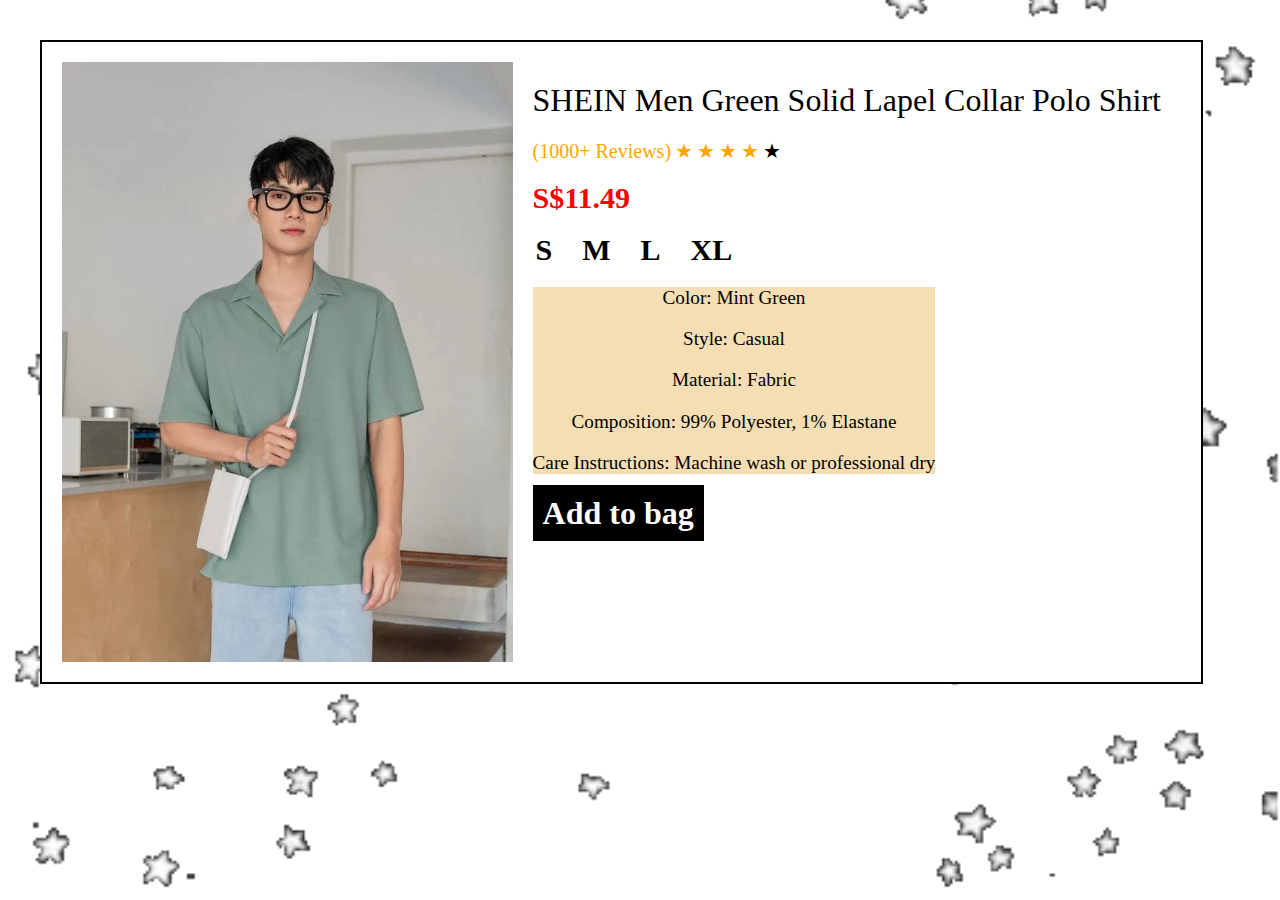
<file: Assignment1_S10242805/Men/Men/Men_Top1.html>
<link href="Men_TopandBottom.css" rel="stylesheet" type="text/css" />
<body>
    <div class ="TopAndBottomContainer">
        <div class = "TopAndBottomContainerRow">
                <img src="../Men_Images/Men_Top1.0.jpg" alt="Avatar" class="image">
            <div class = "TopAndBottomContainerColumn">
                <p class = "TopAndBottomContainerText">SHEIN Men Green Solid Lapel Collar Polo Shirt</p>
                <div class = "TopAndBottomContainerRow">
                    <div>
                        <span class="text">(1000+ Reviews)</span>
                        <span class="orange">&#9733</span>
                        <span class="orange">&#9733</span>
                        <span class="orange">&#9733</span>
                        <span class="orange">&#9733</span>
                        <span class ="black">&#9733</span>
                    </div>
                </div>
                <br>
                <div>
                    <b class="price">S$11.49</b>
                    <div>
                        <br>
                        <b>
                            <a class = "size" href = "#">S</a>
                            <a class = "size" href = "#">M</a>
                            <a class = "size" href = "#">L</a>
                            <a class = "size" href = "#">XL</a>
                        </b>
                    </div>
                    <div class = "details">
                        <p>Color:	Mint Green</p>
                        <p>Style:	Casual</p>
                        <p>Material:	Fabric</p>
                        <p>Composition:	99% Polyester, 1% Elastane</p>
                        <p>Care Instructions:	Machine wash or professional dry</p>

                    </div>
                    <h1>
                        <a class ="AddBag" href = "https://sg.shein.com/SHEIN-Men-Solid-Lapel-Collar-Polo-Shirt-p-10127852-cat-1981.html?src_identifier=fc%3DMen%60sc%3DTOPS%60tc%3D0%60oc%3D0%60ps%3Dtab04navbar05%60jc%3Dreal_1970&src_module=topcat&src_tab_page_id=page_real_class1670063388594&mallCode=1&scici=navbar_MenHomePage~~tab04navbar05~~5~~real_1970~~~~0">
                            Add to bag
                        </a>
                    </h1>
                </div>
            </div>
        </div>  
    </div>
</body>
</file>
<file: Assignment1_S10242805/Cart.css>
/* Moving backgroung*/
body{
    background-image: url(Images/Background_video2.gif);
    background-size: cover;
    background-attachment: fixed;
    background-position: center;
    background-repeat: no-repeat;
    background-size: cover;

    height: 10px;
    width:auto;
    padding:0;
    margin:0;
}


.Cart{
    padding-top: 40px;
    margin: auto;
    display: block;
}

.shop{
    text-align: center;
}

.cart_button{
    text-decoration: none;
    font-size: 200%;
    color: white;
    background-color: black;
    padding: 10px;
    border-radius: 10px;
}

.cart_text{
    text-align: center;
    background-color: white;
    padding: 10px;
    border-radius: 10px;
}
</file>
<file: Assignment1_S10242805/Background.css>
.container {
    position: relative;
    text-align: center;
    margin-top: 80px;
}

.black_friday {
    position: absolute;
    top: 20%;
    left: 50%;
    color: red;
    transform: translate(-50%, -50%);
    font-family: 'Dancing Script', cursive;
    font-size: 300%;
    animation: blinking 1s linear infinite;
}

.background{
    height: 450px;
    width: 900px;
    border-width: 3px;
    border-color: black;
    border-style:ridge;
}

.circle{
    position: absolute;
    top:50%;
    right:15%;
    height: 200px;
    width: 200px;
    transform: translate(-50%, -50%);
    opacity: 50%;
    background-color: red;
    border-radius: 50%;

}

.twelve{
    position: absolute;
    top:45%;
    right:19.5%;
    font-size: 300%;
    transform: translate(-50%, -50%);
    color:rgb(255, 240, 219);
    font-family: 'Brush Script MT', cursive;
}

.up{
    color: white;
    position: absolute;
    top:48%;
    right:61.8%;
    transform: translate(-50%, -50%);
    font-size: 150%;
    font-family:'Lucida Sans', 'Lucida Sans Regular', 'Lucida Grande', 'Lucida Sans Unicode', Geneva, Verdana, sans-serif;
}

.number{
    color:antiquewhite;
    position: absolute;
    top:50%;
    right:55%;
    transform: translate(-50%, -50%);
    font-family:'Lucida Sans', 'Lucida Sans Regular', 'Lucida Grande', 'Lucida Sans Unicode', Geneva, Verdana, sans-serif;
    font-size: 500%;
}

.off{
    color: white;
    position: absolute;
    top:75%;
    right: 64%;
    font-size: 150%;
    transform: translate(-50%, -50%);
    font-family:'Lucida Sans', 'Lucida Sans Regular', 'Lucida Grande', 'Lucida Sans Unicode', Geneva, Verdana, sans-serif;
}

.ribbon {
    position: absolute;
    top: 30%;
    left: 45%;
    transform: translate(-50%, -50%);
    width: 600px;
    height: 80px;
    background:antiquewhite ;
    clip-path: polygon(100% 0%, 95% 50%, 100% 100%, 25% 100%, 30% 50%, 25% 0%);
  }


.sale{
    position: absolute;
    top:28%;
    right:23%;
    transform: translate(-50%, -50%);
    Color:rgb(255, 240, 219);
    font-family: 'Brush Script MT', cursive;
    font-size: 400%;
}


/* Moving backgroung*/
body{
    background-image: url(Images/Background_video2.gif);
    background-size: cover;
    background-attachment: fixed;
    background-position: center;
    background-repeat: no-repeat;
    background-size: cover;

    height: 10px;
    width:auto;
    padding:0;
    margin:0;
}
/*Shope Now*/

.Shop{
    font-size: 250%;
    text-align: center;
    color: red;
    font-family: 'Merriweather Sans', sans-serif;
    animation: blinking 1s linear infinite;
    padding: 3px;

}

@keyframes blinking {
    25% {
      opacity: 0;
    }
  }

.whitebox{
    background-color: white;
    padding:10px;
    padding-top: 5px;
    padding-bottom: 5px;
    border-style:dashed;
    border-radius: 10px;
    border-color: black;
    margin-top: 10px;
    margin-bottom: 10px;
    
}
/*Shope Now*/

/*More information*/
.AllInformation{
    padding: 15px;
    margin: 15px;
    background-color: rgb(253, 242, 223);
    border-radius: 30px;
}


.information{
    border: 10px;
    border-color: black;
    border-style: double;
    width: fit-content; 
    margin: 0 auto;
    font-size: 300%;
    background-color: wheat;
    padding: 10px;
  }

.informationShein{
    height: 420px;
    width: auto;
    margin-top: 30px;
    margin-left: 30px;
    border: 5px wheat double;
}

.informationBox{
    display: flex;
    flex-direction: row;
}

.textbox{
    width:800px;
    padding:10px;
    border: 2px solid black;
    border-radius: 10px;
    margin-top: 50px;
    margin-right:10px;
    margin-left: 50px;
    background-color: wheat;
    font-size: 150%;
  }

/*More information*/
</file>
<file: Assignment1_S10242805/Men/Men.css>
/* Moving backgroung*/
body{
    background-image: url(../Images/Background_video2.gif);
    background-size: cover;
    background-attachment: fixed;
    background-position: center;
    background-repeat: no-repeat;
    background-size: cover;

    height: 10px;
    width:auto;
    padding:0;
    margin:0;
}
/* Moving backgroung*/


/* Hover images */
.popup{
    font-size: 150%;
    position: absolute;
    top: 85%;
    left: 50%;
    transform: translate(-50%, -50%);
    background-color: white;
    border-radius: 10px;
    padding: 5px;
    text-decoration: none;
}
.text {
    font-size: 150%;
    position: absolute;
    top: 75%;
    left: 50%;
    transform: translate(-50%, -50%);
    background-color: white;
    border-radius: 10px;
    padding: 10px;
    text-decoration: none;
}

.Men_text{
    background-color: wheat;
    border-radius: 10px;
    margin-left: 20px;
    margin-bottom: 200px;
}

.container {
    position: relative;
    width: 300px;
    height: 450px;
    display: inline-block;
    margin: 20px;   
}

.image {
    display: block;
    width: 300px;
    height: 400px;
}

.overlay {
    position: absolute;
    opacity: 0;
    transition:all .3s ease;
}

.container:hover .overlay {
    opacity: 1;
}

.overlayOne{
    height: 100%;
    width:0;
    top:0;
    left:0;
}

.overlayTwo{
    height: 100%;
    width: 0;
    top:0;  
    left:0;
}

.overlayThree{
    height: 100%;
    width: 0;
    top:0;
    left:0;
}

.overlayFour{
    height: 100%;
    width: 0;
    top:0;
    left:0;
}

.container:hover .overlayOne ,.container:hover .overlayTwo,.container:hover .overlayThree,.container:hover .overlayFour {
    width:100%;
}
/* Hover images */
</file>
<file: Assignment1_S10242805/Navigation/Men_nav.css>
.All_navigation {
  overflow: hidden;
  background-color: black;
  font-family: Arial;
  border: color 10px white;
  border-radius: 10px;
}


.All_navigation a {
  float: left;
  font-size: 16px;
  color: white;
  text-align: center;
  padding: 14px 16px;
  text-decoration: none;
}


.men {
  float: left;
  overflow: hidden;
  
}


.men .men_button {
  font-size: 16px;
  border: none;
  outline: none;
  color: white;
  padding: 14px 30px;
  background-color: inherit;
  font-family: inherit; 
  margin: 0; 

}



.men-content {
  display: none;
  position:absolute;
  background-color: black;
  background-position: 10px;
  max-width: 120px;
  box-shadow: 0px 8px 16px 0px rgba(0,0,0,0.2);
  z-index: 1;
  border-radius: 0% 0% 10% 10%;
  border-left: 10px white solid;
}


.men-content a {
  float: none;
  color: white;
  padding: 12px 16px;
  text-decoration: none;
  display: block;
  text-align: left;
  background-position: 10px;
}


.men-content a:hover {
  background-color: darkgrey;
}


.men:hover .men-content {
  display: block;
}
</file>
<file: Assignment1_S10242805/Navigation/Women_nav.css>
.All_navigation {
    overflow: hidden;
    background-color: black;
    font-family: Arial;
    border: color 10px white;
    border-radius: 10px;
  }
  

  .All_navigation a {
    float: left;
    font-size: 16px;
    color: white;
    text-align: center;
    padding: 14px 16px;
    text-decoration: none;
  }
  

  .women {
    float: left;
    overflow: hidden;
    
  }
  

  .women .women_button {
    font-size: 16px;
    border: none;
    outline: none;
    color: white;
    padding: 14px 40px;
    background-color: inherit;
    font-family: inherit; 
    margin: 0; 

  }

  

  .women-content {
    display: none;
    position:absolute;
    background-color: black;
    background-position: 10px;
    min-width: 120px;
    box-shadow: 0px 8px 16px 0px rgba(0,0,0,0.2);
    z-index: 1;
    border-radius: 0% 0% 10% 10%;
    border-left: 10px white solid;

    
    
  }
  

  .women-content a {
    float: none;
    color: white;
    padding: 12px 16px;
    text-decoration: none;
    display: block;
    text-align: left;
    background-position: 10px;
  }
  

  .women-content a:hover {
    background-color: darkgrey;
  }
  

  .women:hover .women-content {
    display: block;
  }
</file>
<file: Assignment1_S10242805/Women/Women.css>
/* Moving backgroung*/
body{
    background-image: url(../Images/Background_video2.gif);
    background-size: cover;
    background-attachment: fixed;
    background-position: center;
    background-repeat: no-repeat;
    background-size: cover;

    height: 10px;
    width:auto;
    padding:0;
    margin:0;
}
/* Moving backgroung*/

/* Hover images */
.text {
    font-size: 150%;
    position: absolute;
    top: 70%;
    left: 50%;
    transform: translate(-50%, -50%);
    background-color: white;
    border-radius: 10px;
    padding: 10px;
    text-decoration: none;
}

.Women_text{
    background-color: wheat;
    border-radius: 10px;
    margin-left: 20px;
    margin-bottom: 200px;
}

.container {
    position: relative;
    width: 300px;
    height: 450px;
    display: inline-block;
    margin: 20px;   
}

.image {
    display: block;
    width: 300px;
    height: 400px;
}

.overlay {
    position: absolute;
    opacity: 0;
    transition:all .3s ease;
}
.container:hover .overlay {
    opacity: 1;
}

.overlayOne{
    height: 100%;
    width:0;
    top:0;
    left:0;
}
.overlayTwo{
    height: 100%;
    width: 0;
    top:0;  
    left:0;

}
.overlayThree{
    height: 100%;
    width: 0;
    top:0;
    left:0;

}
.overlayFour{
    height: 100%;
    width: 0;
    top:0;
    left:0;

}
.container:hover .overlayOne ,.container:hover .overlayTwo,.container:hover .overlayThree,.container:hover .overlayFour {
    width:100%;
}
/* Hover images */
</file>
<file: Assignment1_S10242805/Men/Men/Men_TopandBottom.css>
.TopAndBottomContainer{
    position: relative;
    width: auto;
    height: auto;
    display: inline-block;
    margin: 40px; 
    border: 2px solid black;
    padding: 20px;
    background-color: white;
}
.TopAndBottomContainerRow{
    display: flex;
    flex-direction: row;
}
.TopAndBottomContainerColumn{
    display: flex;
    flex-direction:column;
}
.orange{
    color: orange;	
    font-size: 20px;
  }
.black{
    color: black;
    font-size: 20px;
}
.TopAndBottomContainerText{
    font-size: 200%;
    margin: 20px;
}
img{
    height: 600px;
    width: auto;
}
.text{
    font-size: 20px;
    color: orange;
    margin-left: 20px;
}
.price{
    font-size: 30px;
    color: red;
    margin: 20px;
}

.size{
    color: black;
    padding: 3px;
    font-size: 30px;
    margin-left: 20px;
    text-decoration: none;
}

.AddBag{
    color: white;
    background-color: black;
    width: fit-content;
    height: fit-content;
    padding: 10px;
    margin-left: 20px;
    text-decoration: none;
}
.details{
    margin: 20px;
    font-size: 120%;
    background-color: wheat;
    width: fit-content;
    text-align: center;
}
/* Moving backgroung*/
body{
    background-image: url(../Men_Images/Background_video2.gif);
    background-size: cover;
    background-attachment: fixed;
    background-position: center;
    background-repeat: no-repeat;
    background-size: cover;

    height: 10px;
    width:auto;
    padding:0;
    margin:0;
}
</file>
